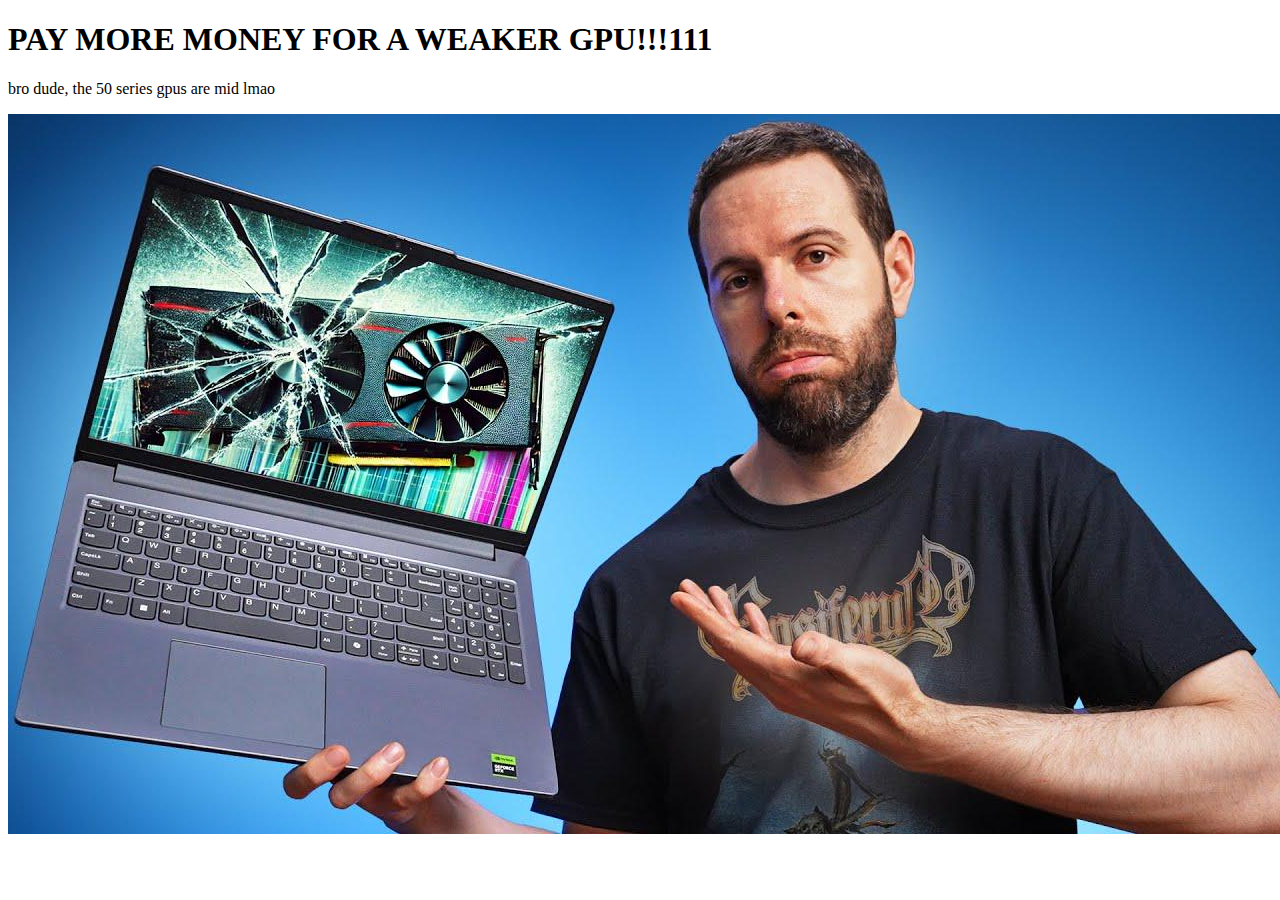
<file: index.html>
<!DOCTYPE html>
<html>
<head>
<title>Page Title</title>
</head>
<body>

<h1>PAY MORE MONEY FOR A WEAKER GPU!!!111</h1>
<p>bro dude, the 50 series gpus are mid lmao</p>
<img src="50 rtx laptops mid.jpeg" 

</body>
</html>
</file>
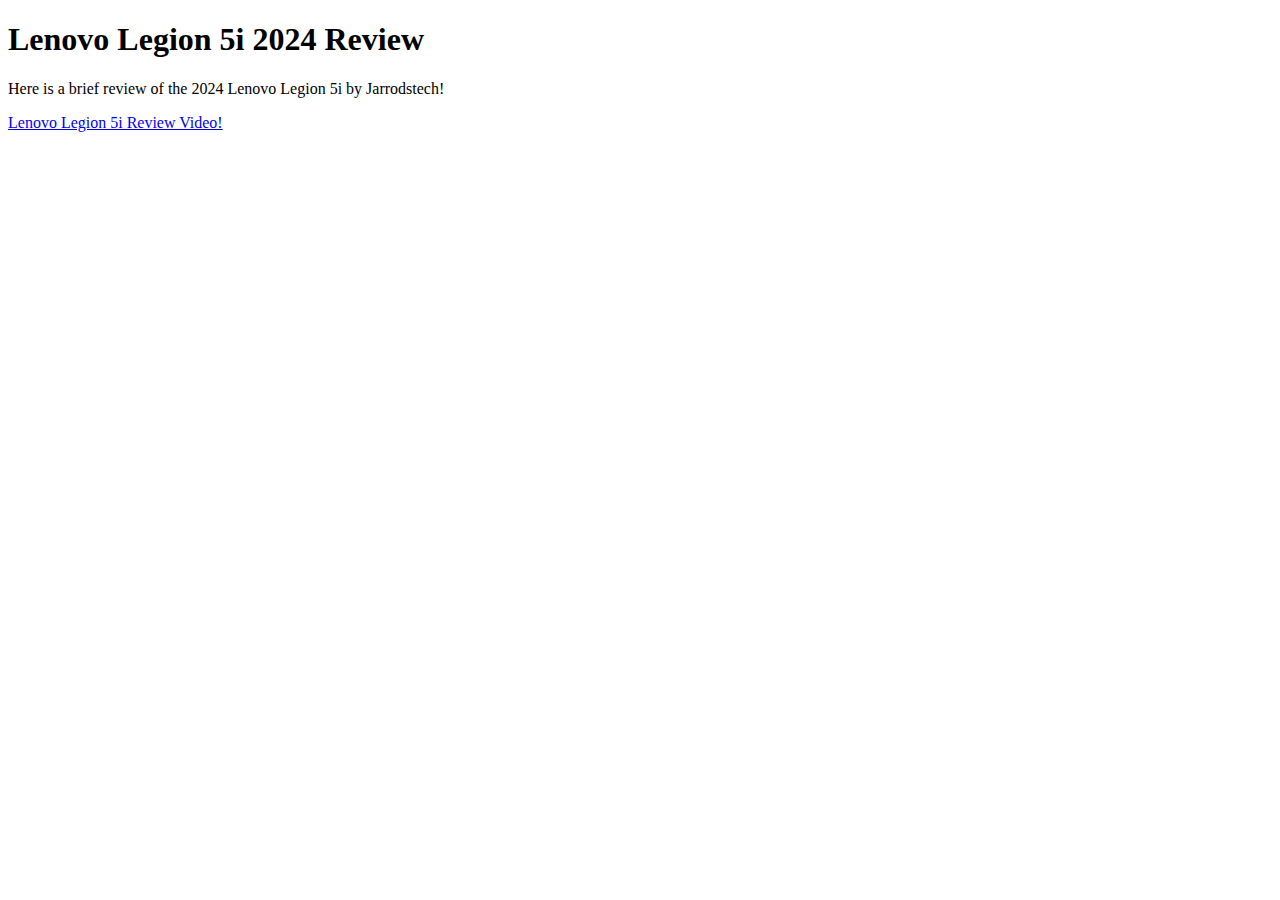
<file: Lenovo Legion 5i2.html>
<!DOCTYPE html>
<html>
<head>
<title>Page Title</title>
</head>
<body>

<h1>Lenovo Legion 5i 2024 Review</h1>
<p>Here is a brief review of the 2024 Lenovo Legion 5i by Jarrodstech!</p>
<a href="https://www.youtube.com/watch?v=zywcF6I40jM">Lenovo Legion 5i Review Video!</a>
</body>
</html>
</file>
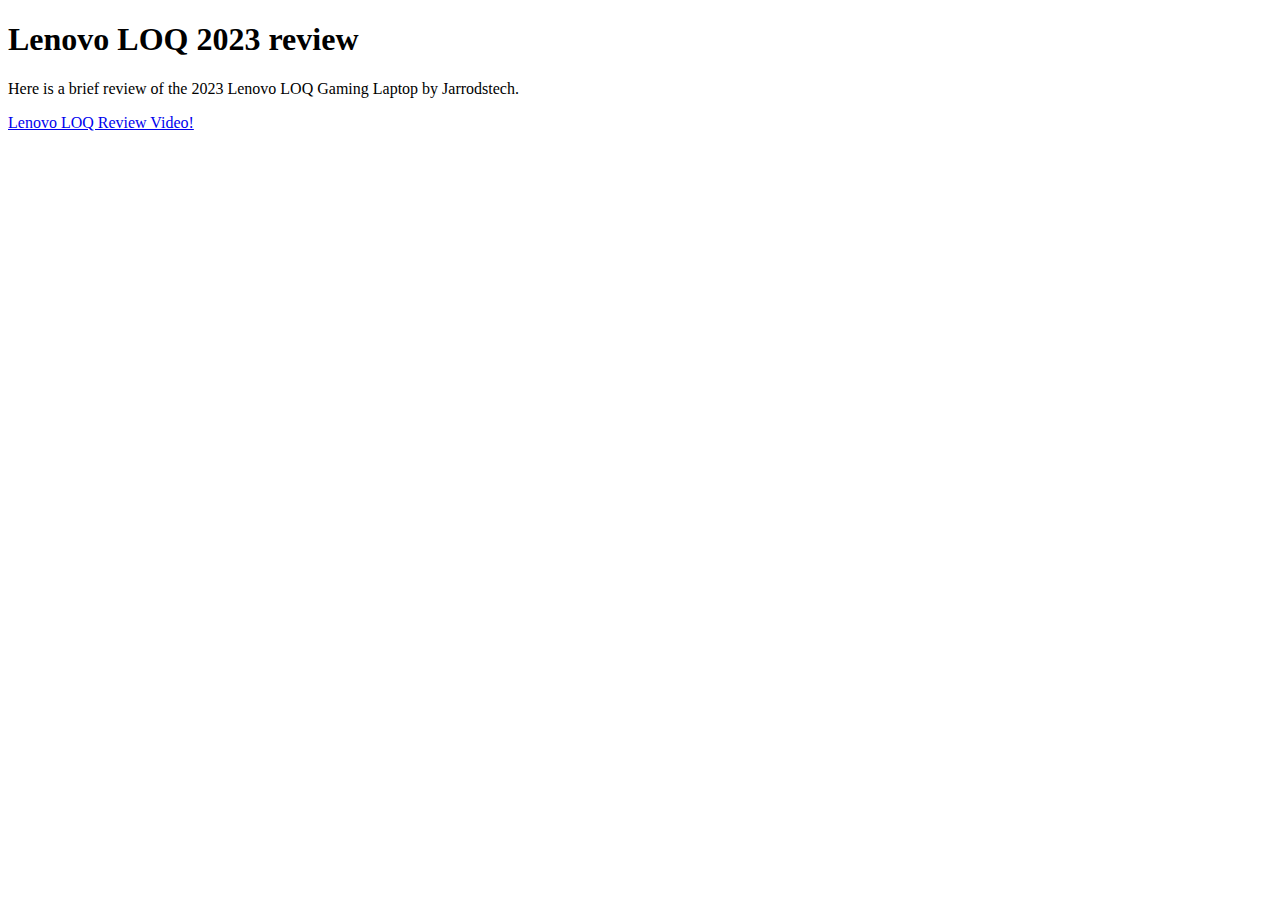
<file: Lenovo LOQ 1.html>
<!DOCTYPE html>
<html>
<head>
<title>Page Title</title>
</head>
<body>

<h1>Lenovo LOQ 2023 review</h1>
<p>Here is a brief review of the 2023 Lenovo LOQ Gaming Laptop by Jarrodstech.</p>
 <a href="https://www.youtube.com/watch?v=XpYHWLQYvWA">Lenovo LOQ Review Video!</a>


</body>
</html>
</file>
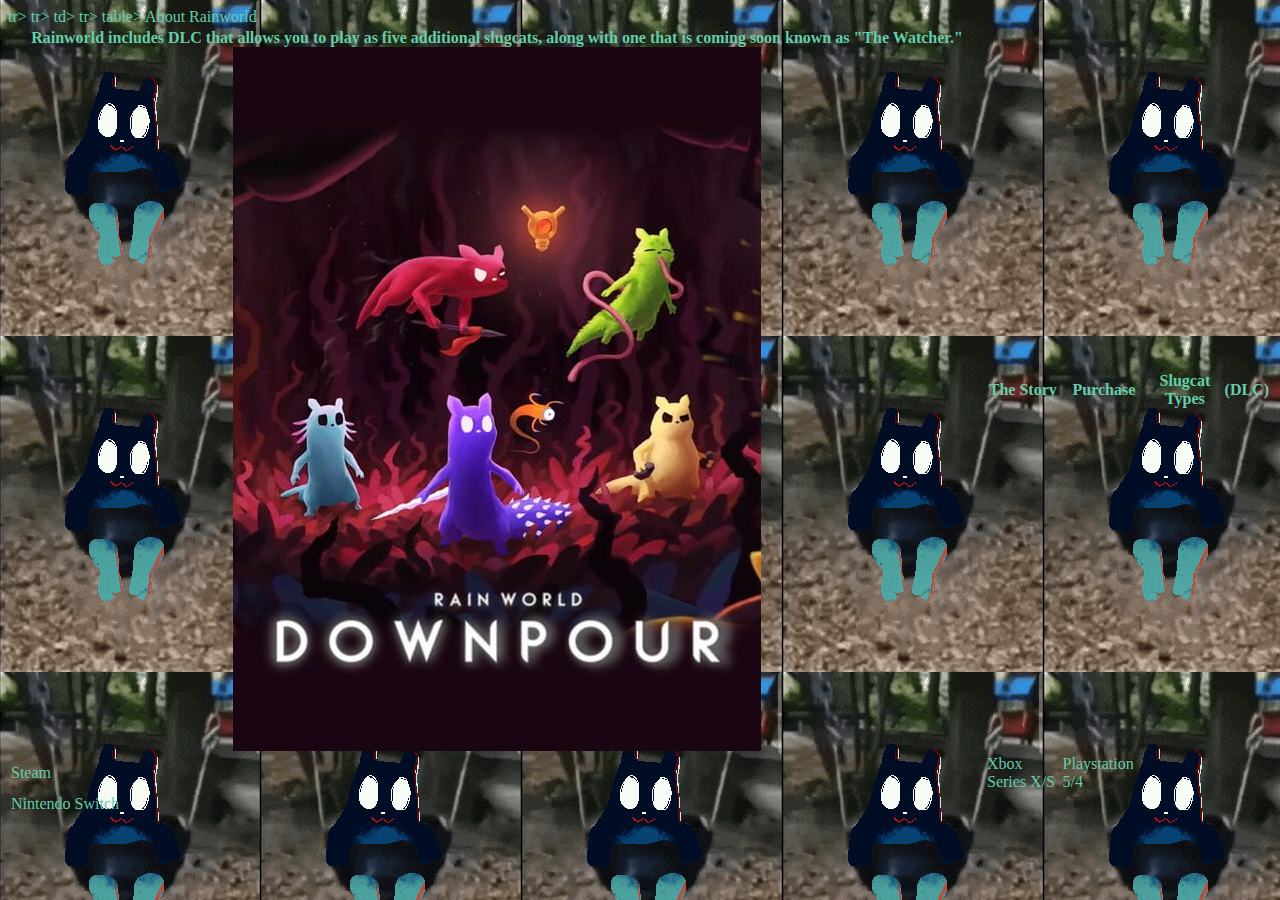
<file: Rainworld DLC.html>
<DOCTYPE html>
<html>
<head>
<link rel="stylesheet" href="Rainworld 5.css">
<title>Title</title>
<style>


/* table, th, td {
	border:1px solid black;
	text-align: center;
}
</style>

</head>




<body>



<table>
	<tr>
	  <th><t1>Rainworld includes DLC that allows you to play as five additional slugcats, along with one that is coming soon known as "The Watcher."
	  <img src="Rainworld Downpour.jpg">
	  </h1>
	  <th>The Story
	  <th>Purchase
	  <th>Slugcat Types
	  <th>(DLC)
	 </tr>tr>
	 <tr>
	 	<td>Steam
	 	<td>Xbox Series X/S
	 	<td>Playstation 5/4
	 	</tr>tr>
	 	<tr>
	 		<td>Nintendo Switch</td>td>
	 	</tr>tr>
</tr>table>

<hr2>About Rainworld</h2>

<table style width="100%">

</table>

</body>
</html>
</file>
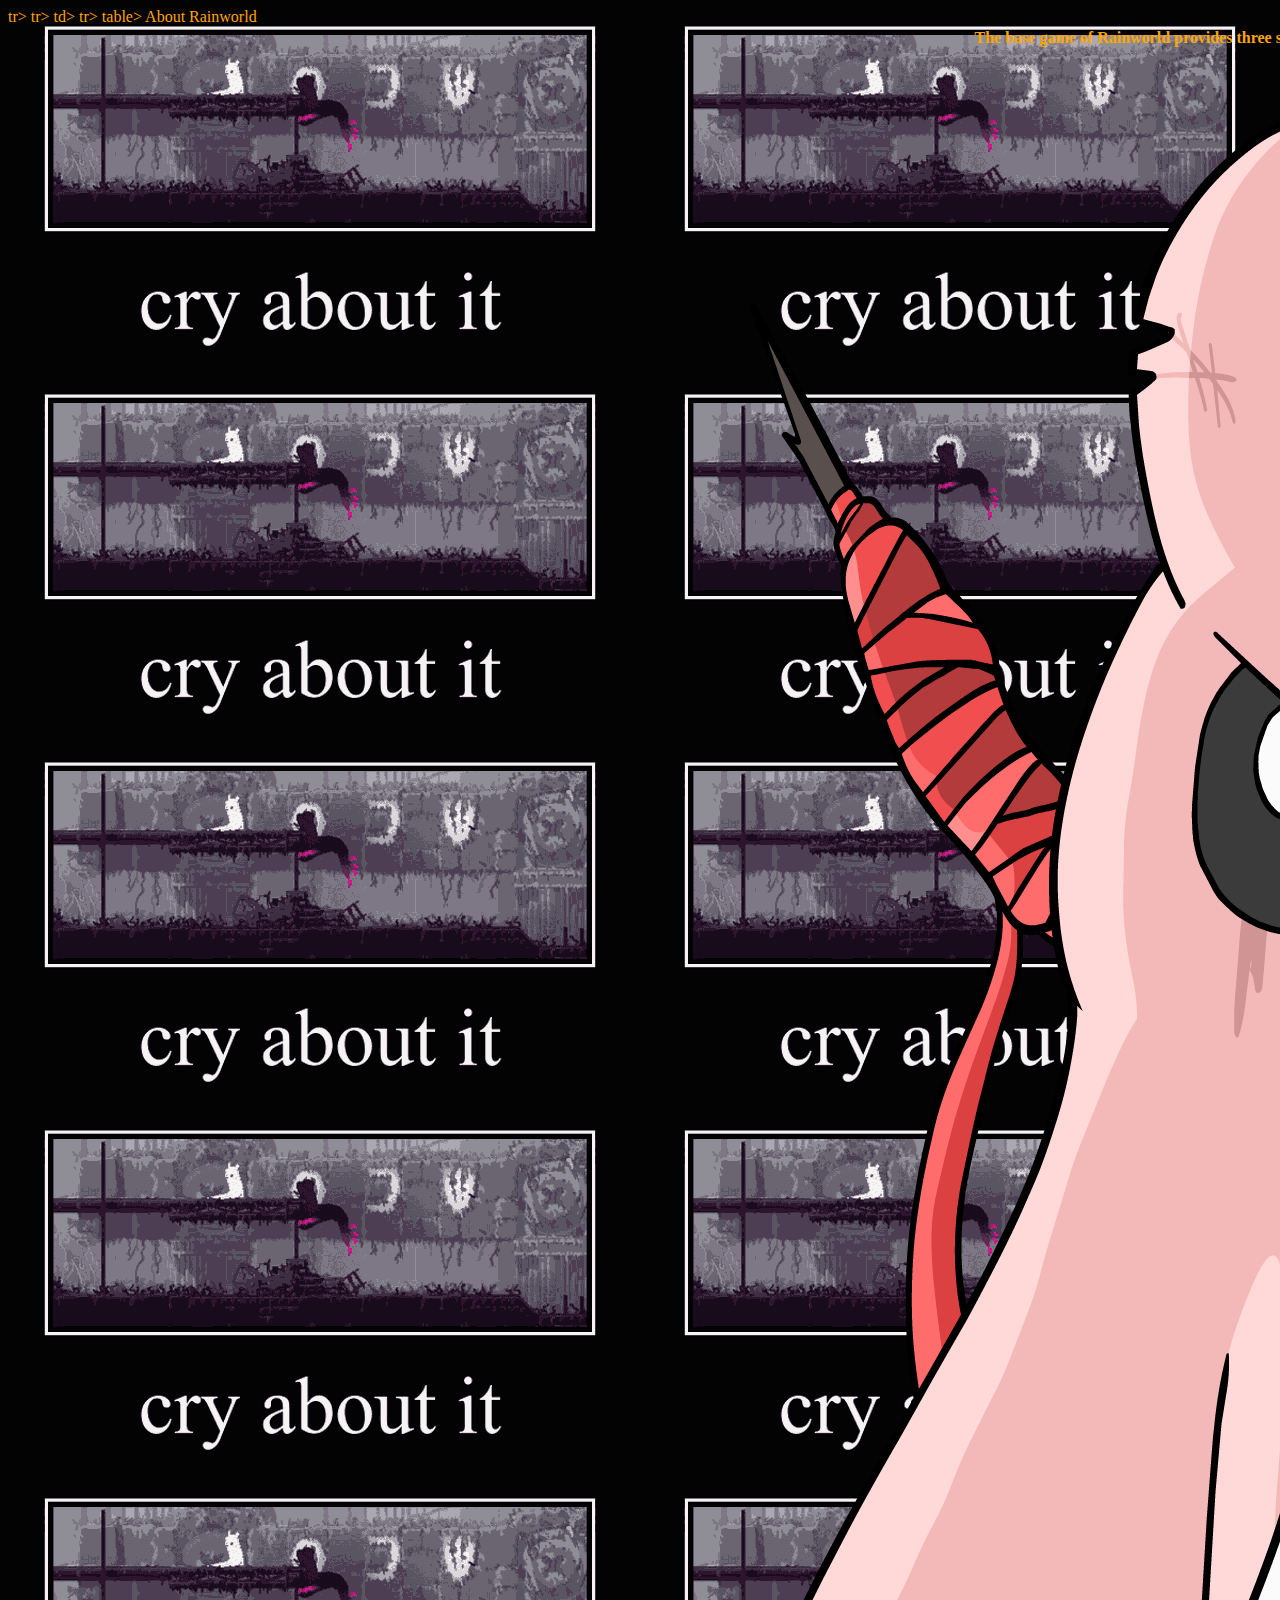
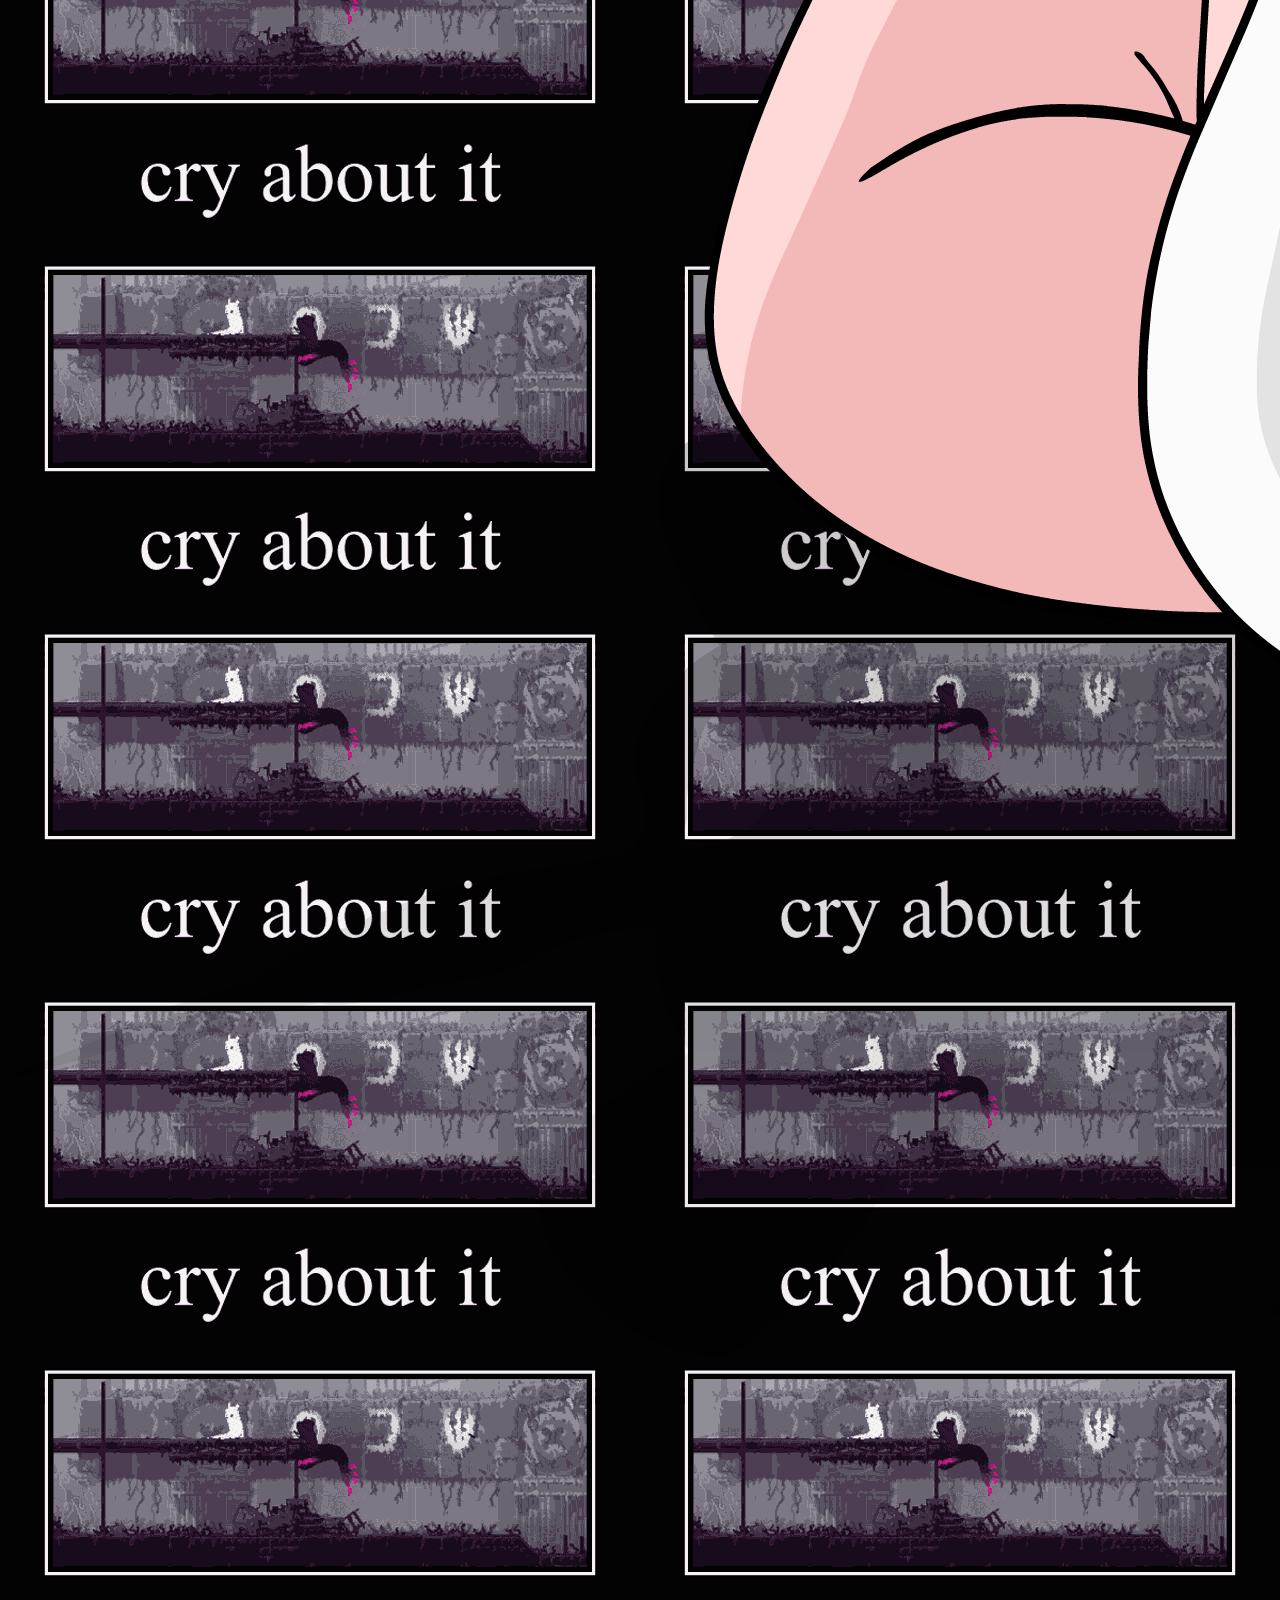
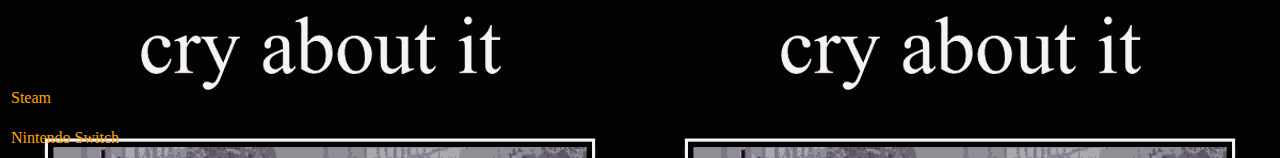
<file: Rainworld Slugcat Types.html>
<DOCTYPE html>
<html>
<head>
<link rel="stylesheet" href="Rainworld 4.css">
<title>Title</title>
<style>


/* table, th, td {
	border:1px solid black;
	text-align: center;
}
</style>

</head>




<body>



<table>
	<tr>
	  <th><t1>The base game of Rainworld provides three slugcats for you to play as, with those being Monk, Survivor, and Hunter. From a first time perspective, you may not notice much that puts them apart, but enemies are the most significant threat and difference when it comes to the varying slugcats.
	  <img src="Rainworld Initial Slugcats.jpg">
	  </h1>
	  <th>The Story
	  <th>Purchase
	  <th>(Slugcat Types)
	  <th>DLC
	 </tr>tr>
	 <tr>
	 	<td>Steam
	 	<td>Xbox Series X/S
	 	<td>Playstation 5/4
	 	</tr>tr>
	 	<tr>
	 		<td>Nintendo Switch</td>td>
	 	</tr>tr>
</tr>table>

<hr2>About Rainworld</h2>

<table style width="100%">

</table>

</body>
</html>
</file>
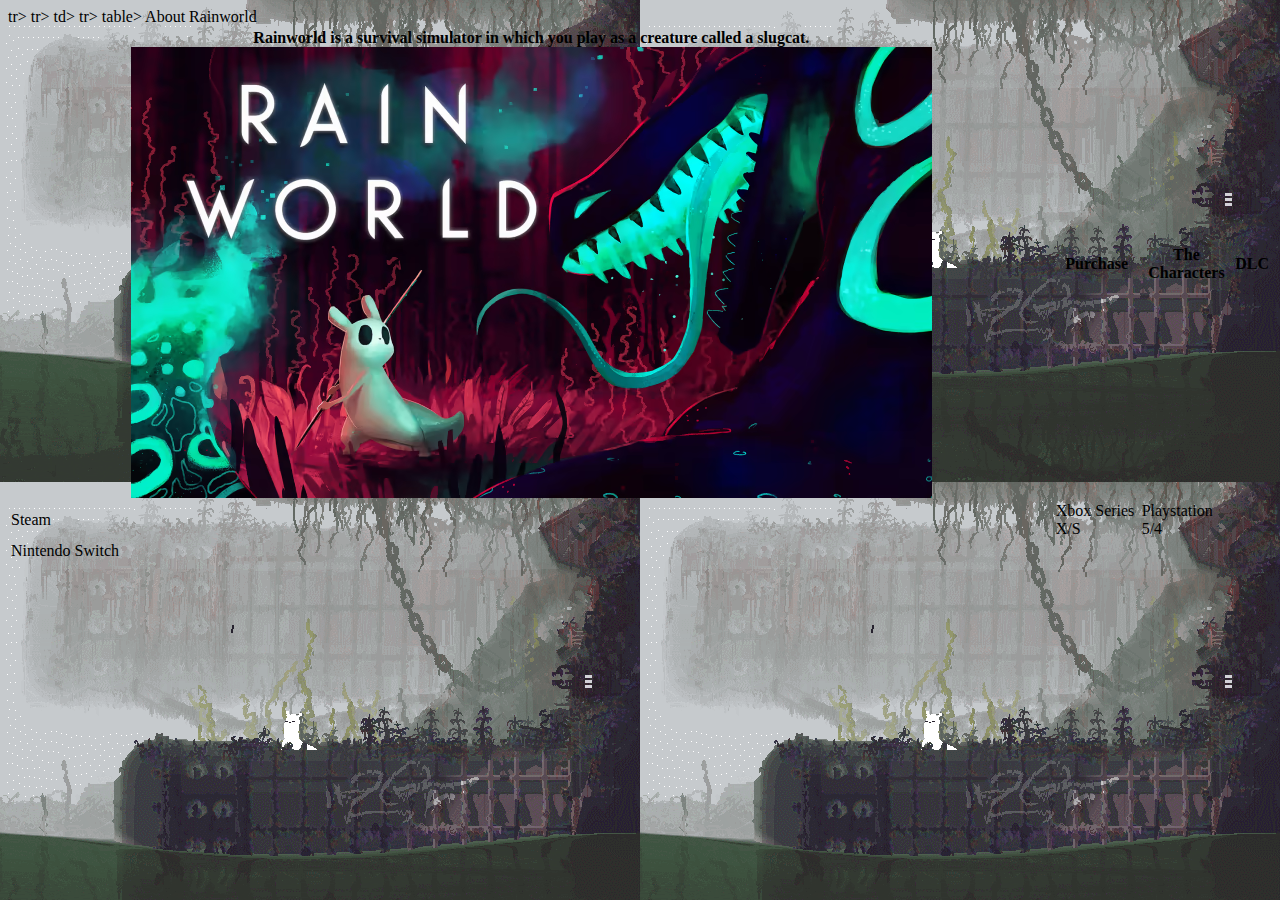
<file: RainworldIntroduction.html>
<DOCTYPE html>
<html>
<head>
<link rel="stylesheet" href="Rainworld 1.css">
<title>Title</title>
<style>


/* table, th, td {
	border:1px solid black;
	text-align: center;
}
</style>

</head>




<body>



<table>
	<tr>
	  <th><t1>Rainworld is a survival simulator in which you play as a creature called a slugcat.
	  <img src="Rainworld image.jpg">
	  </h1>
	  <th>Purchase
	  <th>The Characters
	  <th>DLC
	 </tr>tr>
	 <tr>
	 	<td>Steam
	 	<td>Xbox Series X/S
	 	<td>Playstation 5/4
	 	</tr>tr>
	 	<tr>
	 		<td>Nintendo Switch</td>td>
	 </tr>tr>
</tr>table>

<hr2>About Rainworld</h2>

<table style width="100%">

</table>

</body>
</html>
</file>
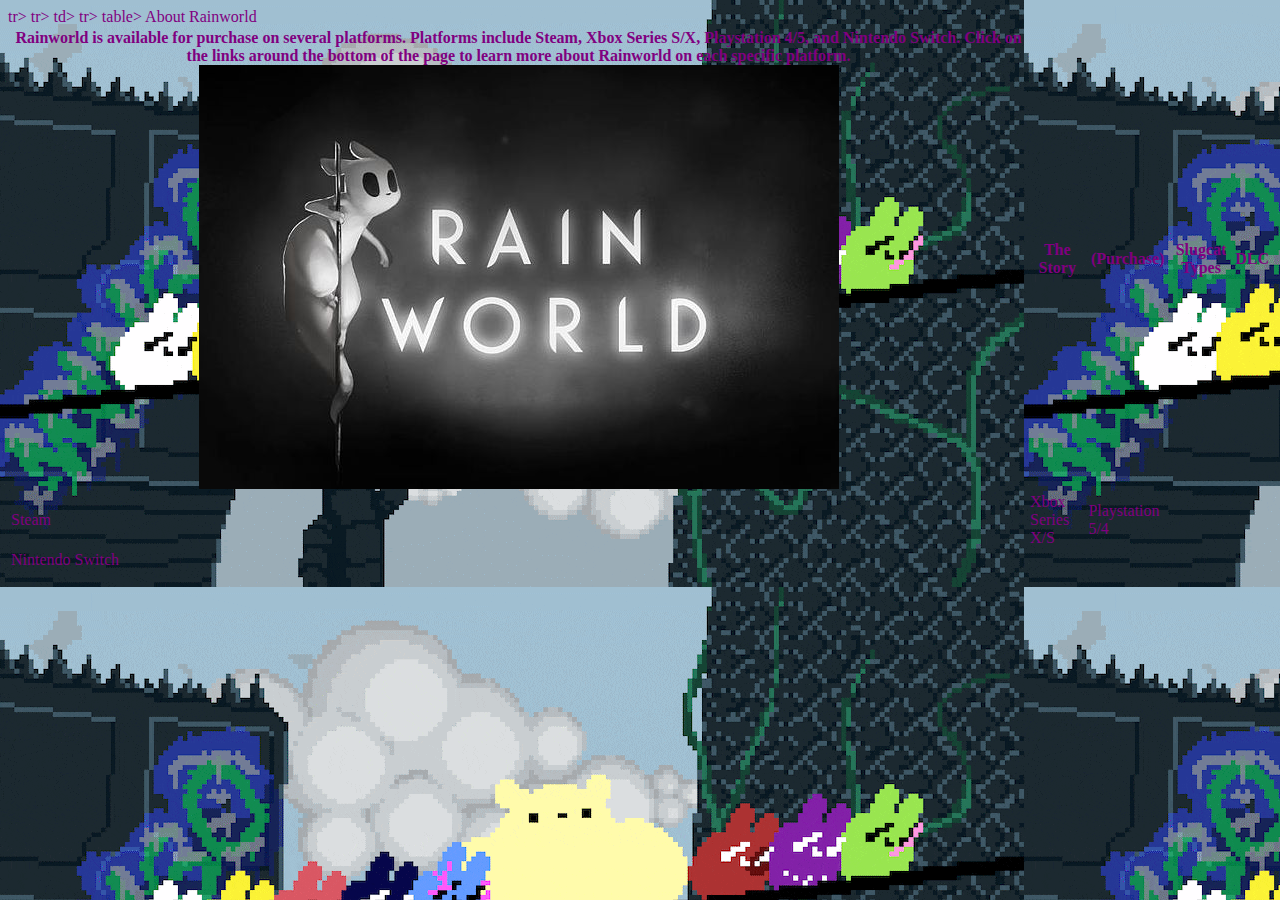
<file: RainworldPurchase.html>
<DOCTYPE html>
<html>
<head>
<link rel="stylesheet" href="Rainworld 3.css">
<title>Title</title>
<style>


/* table, th, td {
	border:1px solid black;
	text-align: center;
}
</style>

</head>




<body>



<table>
	<tr>
	  <th><t1>Rainworld is available for purchase on several platforms. Platforms include Steam, Xbox Series S/X, Playstation 4/5, and Nintendo Switch. Click on the links around the bottom of the page to learn more about Rainworld on each specific platform.
	  <img src="Rainworld Title Screen.jpg">
	  </h1>
	  <th>The Story
	  <th>(Purchase)
	  <th>Slugcat Types
	  <th>DLC
	 </tr>tr>
	 <tr>
	 	<td>Steam
	 	<td>Xbox Series X/S
	 	<td>Playstation 5/4
	 	</tr>tr>
	 	<tr>
	 		<td>Nintendo Switch</td>td>
	 	</tr>tr>
</tr>table>

<hr2>About Rainworld</h2>

<table style width="100%">

</table>

</body>
</html>
</file>
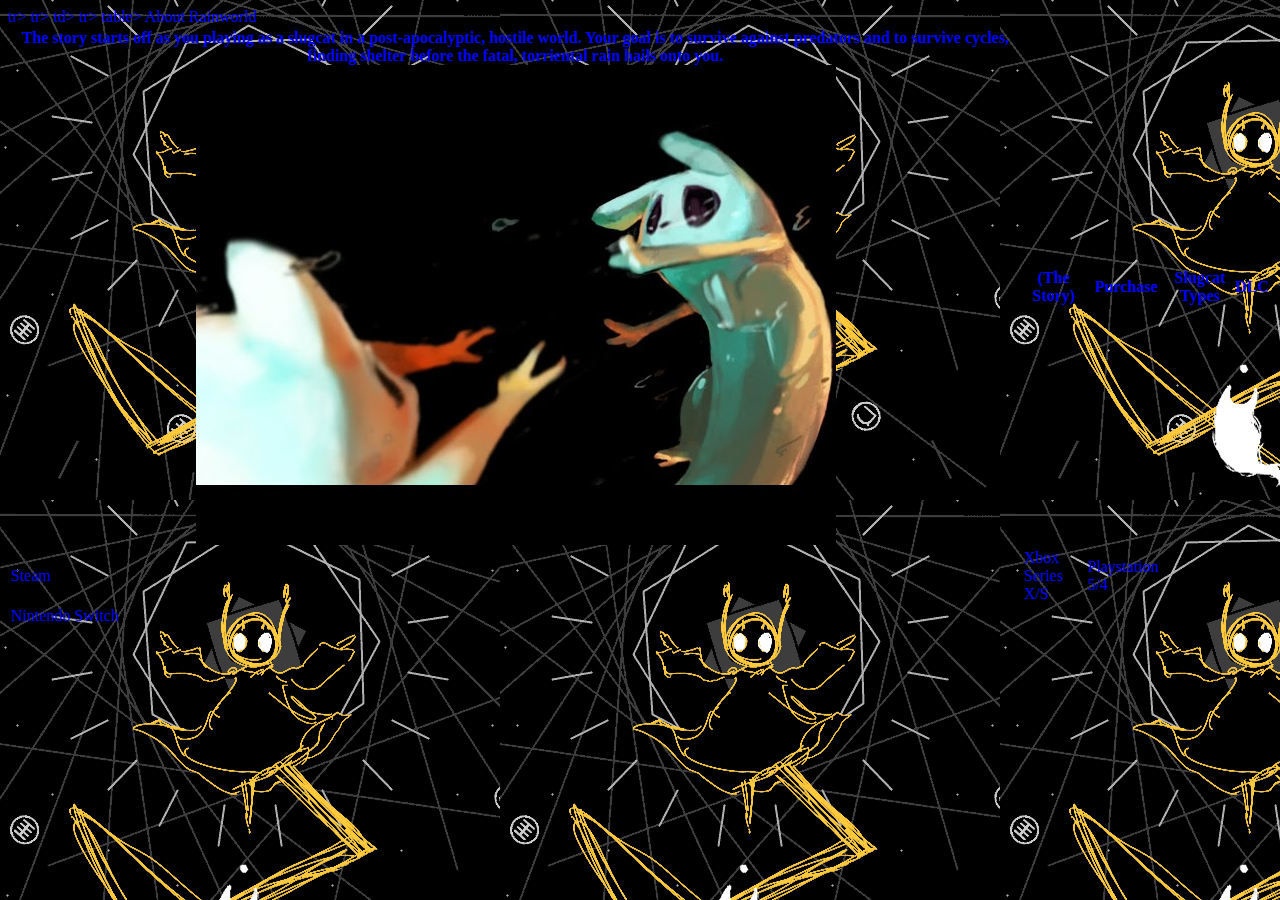
<file: RainworldTheStory.html>
<DOCTYPE html>
<html>
<head>
<link rel="stylesheet" href="Rainworld 2.css">
<title>Title</title>
<style>


/* table, th, td {
	border:1px solid black;
	text-align: center;
}
</style>

</head>




<body>



<table>
	<tr>
	  <th><t1>The story starts off as you playing as a slugcat in a post-apocalyptic, hostile world. Your goal is to survive against predators and to survive cycles, finding shelter before the fatal, torriental rain hails onto you. 
	  <img src="Rainworld Story Image.jpg">
	  </h1>
	  <th>(The Story)
	  <th>Purchase
	  <th>Slugcat Types
	  <th>DLC
	 </tr>tr>
	 <tr>
	 	<td>Steam
	 	<td>Xbox Series X/S
	 	<td>Playstation 5/4
	 	</tr>tr>
	 	<tr>
	 		<td>Nintendo Switch</td>td>
	 	</tr>tr>
</tr>table>

<hr2>About Rainworld</h2>

<table style width="100%">

</table>

</body>
</html>
</file>
<file: Rainworld 5.css>
/* table, th, td {
	border:1px solid black;
	text-align: center;
}

table, th, td {
/*	border: 1px solid black;*/
/*	text-align: center;*/
/*}*/

body { 
  background-image: url("InvSwinging.gif");
  color: mediumaquamarine;
/*	background-repeat: repeat;*/
  }


h1 {
  color: orangered;
}
</file>
<file: Rainworld 4.css>
/* table, th, td {
	border:1px solid black;
	text-align: center;
}

table, th, td {
/*	border: 1px solid black;*/
/*	text-align: center;*/
/*}*/

body { 
  background-image: url("rain-world-cry-about-it.gif");
  color: orange;
/*	background-repeat: repeat;*/
  }


h1 {
  color: midnightblue;
}
</file>
<file: Rainworld 1.css>
/* table, th, td {
	border:1px solid black;
	text-align: center;
}

table, th, td {
/*	border: 1px solid black;*/
/*	text-align: center;*/
/*}*/

body { 
  background-image: url("rainworld idle animation.gif");
/*	background-repeat: repeat;*/
  }


h1 {
  color: whitesmoke;
}
</file>
<file: Rainworld 3.css>
/* table, th, td {
	border:1px solid black;
	text-align: center;
}

table, th, td {
/*	border: 1px solid black;*/
/*	text-align: center;*/
/*}*/

body { 
  background-image: url("scugemote.gif");
  color: purple;
/*	background-repeat: repeat;*/
  }


h1 {
  color: orange;
}
</file>
<file: Rainworld 2.css>
/* table, th, td {
	border:1px solid black;
	text-align: center;
}

table, th, td {
/*	border: 1px solid black;*/
/*	text-align: center;*/
/*}*/

body { 
  background-image: url("5P.gif");
  color: blue;
/*	background-repeat: repeat;*/
  }


h1 {
  color: purple;
}
</file>
